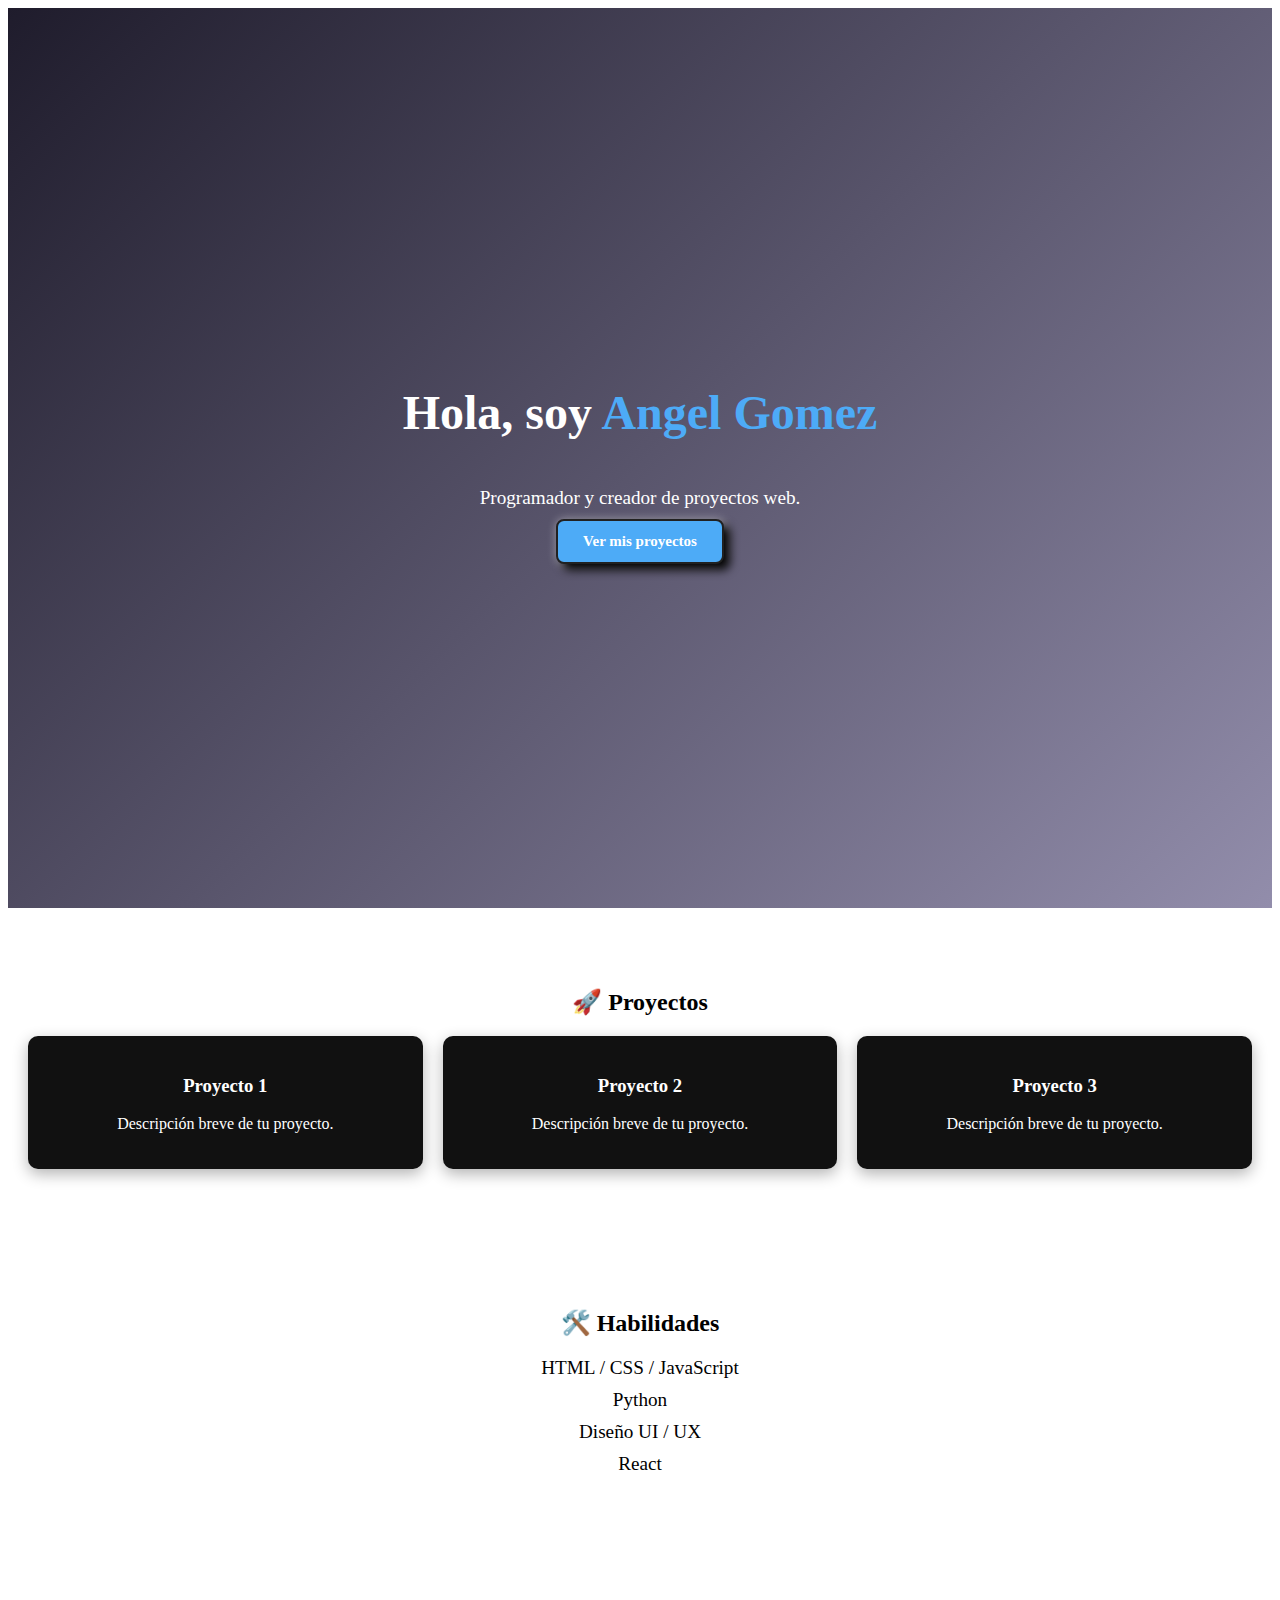
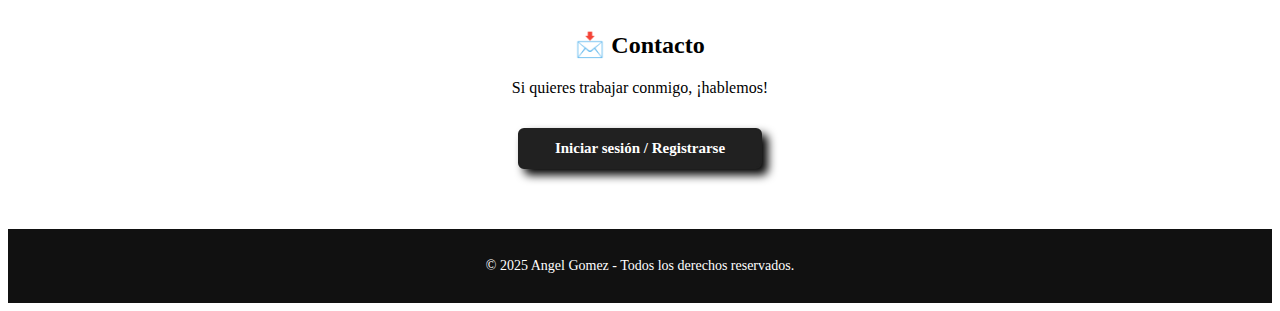
<file: index.html>
<!DOCTYPE html>
<html lang="es">

<head>
  <meta charset="UTF-8">
  <meta name="viewport" content="width=device-width, initial-scale=1.0">
  <title>Portafolio - Angel Gomez</title>
  <link rel="stylesheet" href="style.css">
</head>

<body>
  <!-- Hero -->
  <header class="hero">
    <h1>Hola, soy <span>Angel Gomez</span></h1>
    <p>Programador y creador de proyectos web.</p>
    <a href="#projects" class="btn">Ver mis proyectos</a>
  </header>

  <!-- Proyectos -->
  <section id="projects" class="section">
    <h2>🚀 Proyectos</h2>
    <div class="projects-container">
      <div class="card">
        <h3>Proyecto 1</h3>
        <p>Descripción breve de tu proyecto.</p>
      </div>
      <div class="card">
        <h3>Proyecto 2</h3>
        <p>Descripción breve de tu proyecto.</p>
      </div>
      <div class="card">
        <h3>Proyecto 3</h3>
        <p>Descripción breve de tu proyecto.</p>
      </div>
    </div>
  </section>

  <!-- Habilidades -->
  <section id="skills" class="section">
    <h2>🛠️ Habilidades</h2>
    <ul class="skills-list">
      <li>HTML / CSS / JavaScript</li>
      <li>Python</li>
      <li>Diseño UI / UX</li>
      <li>React</li>
    </ul>
  </section>

  <!-- Contacto -->
  <section id="contact" class="section">
    <h2>📩 Contacto</h2>
    <p>Si quieres trabajar conmigo, ¡hablemos!</p>
    <a href="Registrate.html" class="btn">Iniciar sesión / Registrarse</a>
  </section>

  <!-- Footer -->
  <footer>
    <p>© 2025 Angel Gomez - Todos los derechos reservados.</p>
  </footer>
</body>

</html>
</file>
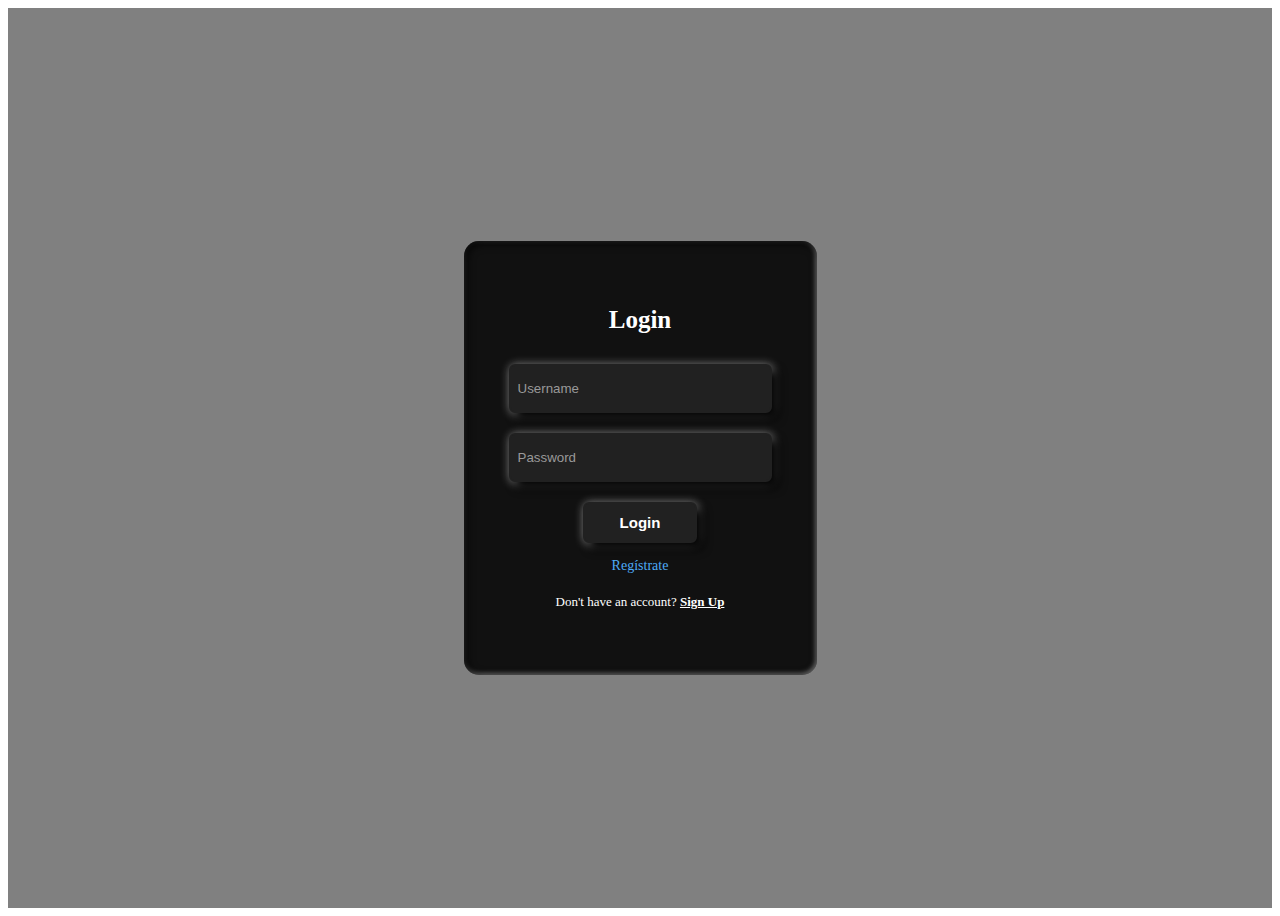
<file: Registrate.html>
<!DOCTYPE html>
<html lang="en">

<head>
  <meta charset="UTF-8">
  <meta name="viewport" content="width=device-width, initial-scale=1.0">
  <title>Mi Portafolio</title>
  <link rel="stylesheet" href="style.css">
</head>

<body>
  <div class="container">
    
    <input id="signup_toggle" type="checkbox">
    <form class="form">
      <!-- FRONT (Login) -->
      <div class="form_front">
        <div class="form_details">Login</div>
        <input type="text" class="input" placeholder="Username">
        <input type="password" class="input" placeholder="Password">
        <button class="btn">Login</button>

        <!-- Aquí el enlace de registro -->
        <a href="registro.html" class="register-link">Regístrate</a>
        

        <span class="switch">Don't have an account?
          <label for="signup_toggle" class="signup_tog">
            Sign Up
          </label>
        </span>
      </div>

      <!-- BACK (SignUp) -->
      <div class="form_back">
        <div class="form_details">SignUp</div>
        <input type="text" class="input" placeholder="Firstname">
        <input type="text" class="input" placeholder="Username">
        <input type="password" class="input" placeholder="Password">
        <input type="password" class="input" placeholder="Confirm Password">
        <button class="btn">Signup</button>
        <span class="switch">Already have an account?
          <label for="signup_toggle" class="signup_tog">
            Sign In
          </label>
        </span>
      </div>
    </form>
  </div>
 
</body>

</html>
</file>
<file: style.css>
/* From Uiverse.io by Rohankumar620 */ 
.container {
  display: flex;
  justify-content: center;
  align-items: center;
  height: 100vh; /* Para centrar en pantalla */
  background: gray;
}

.form {
  display: flex;
  justify-content: center;
  align-items: center;
  transform-style: preserve-3d;
  transition: all 1s ease;
  position: relative;
  width: 350px;
  height: 450px;
}

.form .form_front {
  display: flex;
  flex-direction: column;
  justify-content: center;
  align-items: center;
  gap: 20px;
  position: absolute;
  backface-visibility: hidden;
  padding: 65px 45px;
  border-radius: 15px;
  box-shadow: inset 2px 2px 10px rgba(0,0,0,1),
              inset -1px -1px 5px rgba(255, 255, 255, 0.6);
  background: #111;
}

.form .form_back {
  display: flex;
  flex-direction: column;
  justify-content: center;
  align-items: center;
  gap: 20px;
  position: absolute;
  backface-visibility: hidden;
  transform: rotateY(-180deg);
  padding: 65px 45px;
  border-radius: 15px;
  box-shadow: inset 2px 2px 10px rgba(0,0,0,1),
              inset -1px -1px 5px rgba(255, 255, 255, 0.6);
  background: #111;
}

.form_details {
  font-size: 25px;
  font-weight: 600;
  padding-bottom: 10px;
  color: white;
}

.input {
  width: 245px;
  min-height: 45px;
  color: #fff;
  outline: none;
  transition: 0.35s;
  padding: 0px 7px;
  background-color: #212121;
  border-radius: 6px;
  border: 2px solid #212121;
  box-shadow: 6px 6px 10px rgba(0,0,0,1),
              1px 1px 10px rgba(255, 255, 255, 0.6);
}

.input::placeholder {
  color: #999;
}

.input:focus.input::placeholder {
  transition: 0.3s;
  opacity: 0;
}

.input:focus {
  transform: scale(1.05);
  box-shadow: 6px 6px 10px rgba(0,0,0,1),
              1px 1px 10px rgba(255, 255, 255, 0.6),
              inset 2px 2px 10px rgba(0,0,0,1),
              inset -1px -1px 5px rgba(255, 255, 255, 0.6);
}

.btn {
  padding: 10px 35px;
  cursor: pointer;
  background-color: #212121;
  border-radius: 6px;
  border: 2px solid #212121;
  box-shadow: 6px 6px 10px rgba(0,0,0,1),
              1px 1px 10px rgba(255, 255, 255, 0.6);
  color: #fff;
  font-size: 15px;
  font-weight: bold;
  transition: 0.35s;
}

.btn:hover,
.btn:focus {
  transform: scale(1.05);
  box-shadow: 6px 6px 10px rgba(0,0,0,1),
              1px 1px 10px rgba(255, 255, 255, 0.6),
              inset 2px 2px 10px rgba(0,0,0,1),
              inset -1px -1px 5px rgba(255, 255, 255, 0.6);
}

.form .switch {
  font-size: 13px;
  color: white;
}

.form .switch .signup_tog {
  font-weight: 700;
  cursor: pointer;
  text-decoration: underline;
}

.container #signup_toggle {
  display: none;
}

.container #signup_toggle:checked + .form {
  transform: rotateY(-180deg);
}

/* 🔹 Estilos para el enlace Regístrate */
.register-link {
  font-size: 14px;
  color: #4dabf7;
  text-decoration: none;
  margin-top: -5px;
}

.register-link:hover {
  text-decoration: underline;
}
/* 🔹Estilos 
    para el enlace de inicio */
a {
  font-size: 14px;
  color: #4dabf7;
  text-decoration: none;
  margin-top: -5px;
}
a:hover {
  text-decoration: underline;
}
/* From Uiverse.io by Rohankumar620 */
/* === HERO === */
.hero {
  height: 100vh;
  display: flex;
  flex-direction: column;
  justify-content: center;
  align-items: center;
  text-align: center;
  background: linear-gradient(135deg, #1f1c2c, #928dab);
  color: #fff;
}

.hero h1 {
  font-size: 3rem;
}

.hero span {
  color: #4dabf7;
}

.hero p {
  margin: 15px 0;
  font-size: 1.2rem;
}

.hero .btn {
  background: #4dabf7;
  color: #fff;
  padding: 12px 25px;
  border-radius: 8px;
  text-decoration: none;
  font-weight: bold;
  transition: 0.3s;
}

.hero .btn:hover {
  background: #2a7bc0;
}

/* === SECCIONES === */
.section {
  padding: 60px 20px;
  text-align: center;
}

/* === PROYECTOS === */
.projects-container {
  display: grid;
  grid-template-columns: repeat(auto-fit, minmax(250px, 1fr));
  gap: 20px;
  margin-top: 20px;
}

.card {
  background: #111;
  color: #fff;
  padding: 20px;
  border-radius: 10px;
  box-shadow: 0 5px 15px rgba(0,0,0,0.3);
  transition: 0.3s;
}

.card:hover {
  transform: translateY(-5px);
}

/* === HABILIDADES === */
.skills-list {
  list-style: none;
  padding: 0;
}

.skills-list li {
  margin: 10px 0;
  font-size: 1.2rem;
}

/* === CONTACTO === */
#contact .btn {
  margin-top: 15px;
  display: inline-block;
}

/* === FOOTER === */
footer {
  background: #111;
  color: #fff;
  text-align: center;
  padding: 15px;
  font-size: 14px;
}
</file>
